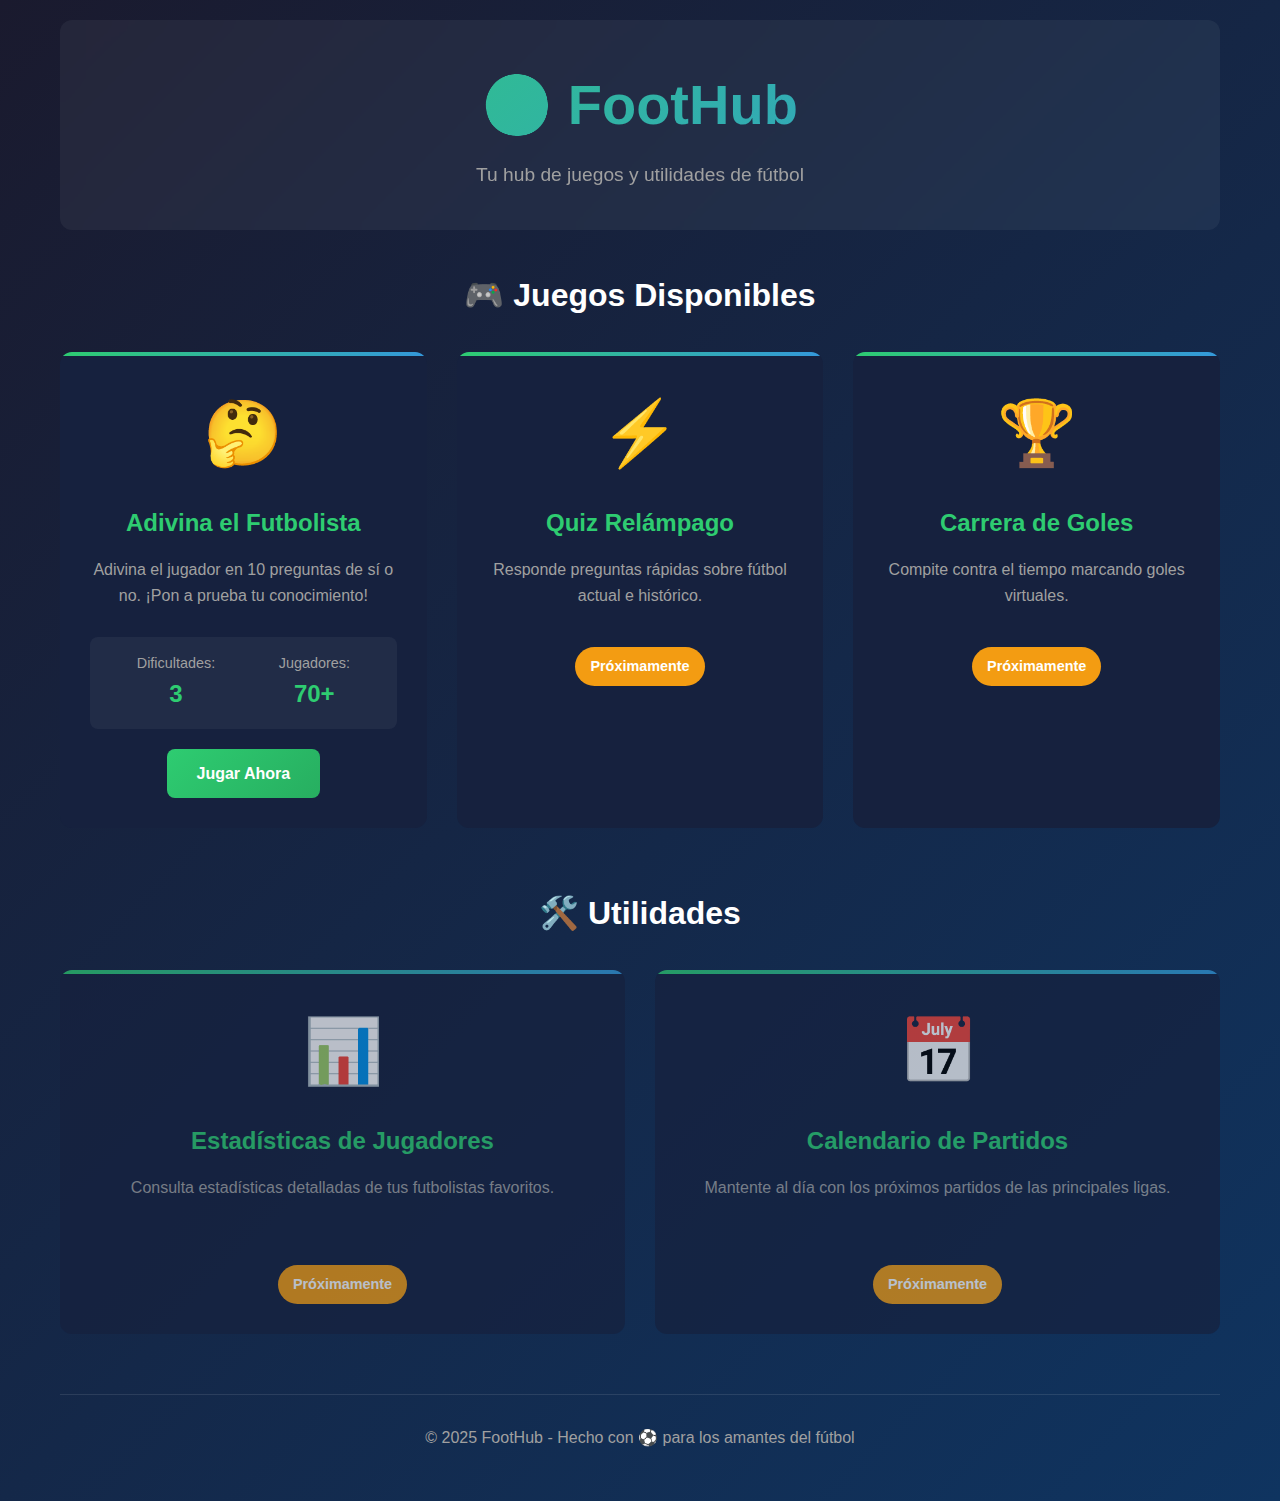
<file: index.html>
<!DOCTYPE html>
<html lang="es">
<head>
    <meta charset="UTF-8">
    <meta name="viewport" content="width=device-width, initial-scale=1.0">
    <title>FootHub - Tu Hub de Juegos de Fútbol</title>
    <link rel="stylesheet" href="styles.css">
</head>
<body>
    <div class="container">
        <header class="header">
            <h1>⚽ FootHub</h1>
            <p class="subtitle">Tu hub de juegos y utilidades de fútbol</p>
        </header>

        <main class="main-content">
            <section class="games-section">
                <h2>🎮 Juegos Disponibles</h2>
                <div class="games-grid">
                    <div class="game-card">
                        <div class="game-icon">🤔</div>
                        <h3>Adivina el Futbolista</h3>
                        <p>Adivina el jugador en 10 preguntas de sí o no. ¡Pon a prueba tu conocimiento!</p>
                        <div class="game-stats">
                            <span class="stat">
                                <span class="stat-label">Dificultades:</span>
                                <span class="stat-value">3</span>
                            </span>
                            <span class="stat">
                                <span class="stat-label">Jugadores:</span>
                                <span class="stat-value">70+</span>
                            </span>
                        </div>
                        <a href="adivina-futbolista.html" class="btn btn-primary">Jugar Ahora</a>
                    </div>

                    <div class="game-card coming-soon">
                        <div class="game-icon">⚡</div>
                        <h3>Quiz Relámpago</h3>
                        <p>Responde preguntas rápidas sobre fútbol actual e histórico.</p>
                        <span class="badge">Próximamente</span>
                    </div>

                    <div class="game-card coming-soon">
                        <div class="game-icon">🏆</div>
                        <h3>Carrera de Goles</h3>
                        <p>Compite contra el tiempo marcando goles virtuales.</p>
                        <span class="badge">Próximamente</span>
                    </div>
                </div>
            </section>

            <section class="utilities-section">
                <h2>🛠️ Utilidades</h2>
                <div class="utilities-grid">
                    <div class="utility-card coming-soon">
                        <div class="utility-icon">📊</div>
                        <h3>Estadísticas de Jugadores</h3>
                        <p>Consulta estadísticas detalladas de tus futbolistas favoritos.</p>
                        <span class="badge">Próximamente</span>
                    </div>

                    <div class="utility-card coming-soon">
                        <div class="utility-icon">📅</div>
                        <h3>Calendario de Partidos</h3>
                        <p>Mantente al día con los próximos partidos de las principales ligas.</p>
                        <span class="badge">Próximamente</span>
                    </div>
                </div>
            </section>
        </main>

        <footer class="footer">
            <p>© 2025 FootHub - Hecho con ⚽ para los amantes del fútbol</p>
        </footer>
    </div>

    <script src="app.js"></script>
</body>
</html>
</file>
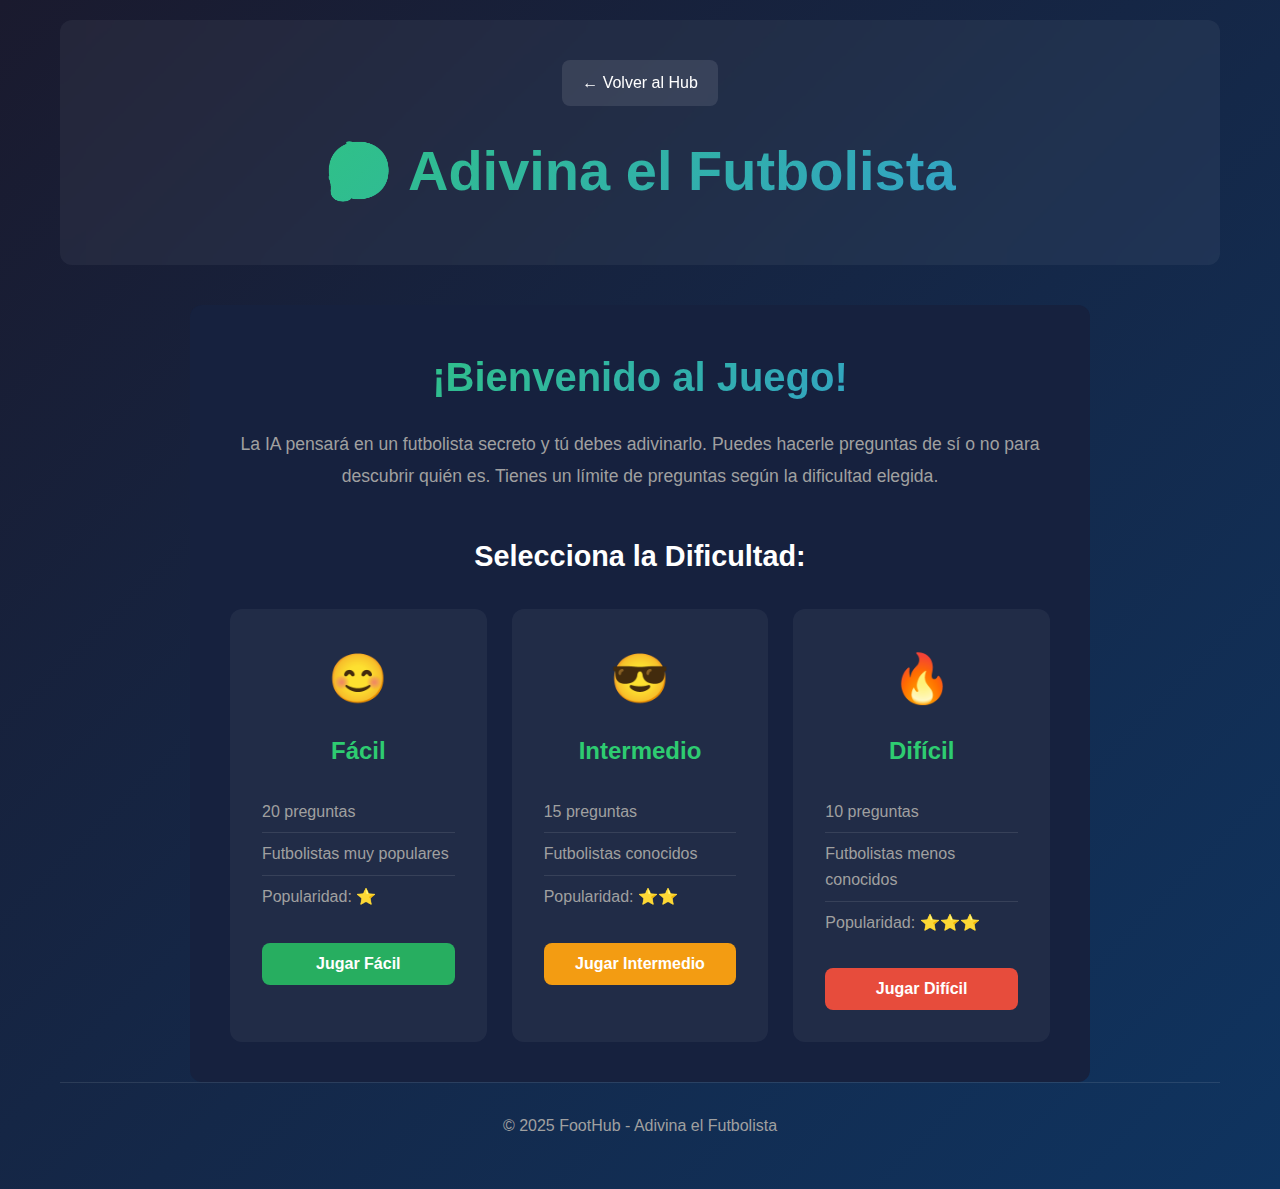
<file: adivina-futbolista.html>
<!DOCTYPE html>
<html lang="es">
<head>
    <meta charset="UTF-8">
    <meta name="viewport" content="width=device-width, initial-scale=1.0">
    <title>Adivina el Futbolista - FootHub</title>
    <link rel="stylesheet" href="styles.css">
    <link rel="stylesheet" href="game.css">
</head>
<body>
    <div class="container">
        <header class="header">
            <a href="index.html" class="back-btn">← Volver al Hub</a>
            <h1>🤔 Adivina el Futbolista</h1>
        </header>

        <main class="game-content">
            <!-- Pantalla de inicio -->
            <div id="start-screen" class="screen active">
                <div class="welcome-card">
                    <h2>¡Bienvenido al Juego!</h2>
                    <p class="game-description">
                        La IA pensará en un futbolista secreto y tú debes adivinarlo.
                        Puedes hacerle preguntas de sí o no para descubrir quién es.
                        Tienes un límite de preguntas según la dificultad elegida.
                    </p>

                    <h3>Selecciona la Dificultad:</h3>
                    <div class="difficulty-options">
                        <div class="difficulty-card" data-difficulty="easy">
                            <div class="difficulty-icon">😊</div>
                            <h4>Fácil</h4>
                            <ul>
                                <li>20 preguntas</li>
                                <li>Futbolistas muy populares</li>
                                <li>Popularidad: ⭐</li>
                            </ul>
                            <button class="btn btn-success" onclick="startGame('easy')">Jugar Fácil</button>
                        </div>

                        <div class="difficulty-card" data-difficulty="medium">
                            <div class="difficulty-icon">😎</div>
                            <h4>Intermedio</h4>
                            <ul>
                                <li>15 preguntas</li>
                                <li>Futbolistas conocidos</li>
                                <li>Popularidad: ⭐⭐</li>
                            </ul>
                            <button class="btn btn-warning" onclick="startGame('medium')">Jugar Intermedio</button>
                        </div>

                        <div class="difficulty-card" data-difficulty="hard">
                            <div class="difficulty-icon">🔥</div>
                            <h4>Difícil</h4>
                            <ul>
                                <li>10 preguntas</li>
                                <li>Futbolistas menos conocidos</li>
                                <li>Popularidad: ⭐⭐⭐</li>
                            </ul>
                            <button class="btn btn-danger" onclick="startGame('hard')">Jugar Difícil</button>
                        </div>
                    </div>
                </div>
            </div>

            <!-- Pantalla de juego -->
            <div id="game-screen" class="screen">
                <div class="game-header">
                    <div class="game-info">
                        <div class="info-item">
                            <span class="label">Dificultad:</span>
                            <span id="current-difficulty" class="value"></span>
                        </div>
                        <div class="info-item">
                            <span class="label">Preguntas restantes:</span>
                            <span id="questions-remaining" class="value"></span>
                        </div>
                    </div>
                    <div class="progress-bar">
                        <div id="progress-fill" class="progress-fill"></div>
                    </div>
                </div>

                <div class="game-area" id="game-area">
                    <div class="question-input-card">
                        <h3>Haz tu pregunta de sí o no:</h3>
                        <div class="input-group">
                            <input 
                                type="text" 
                                id="player-question" 
                                class="question-input" 
                                placeholder="Ej: ¿Juega en LaLiga?"
                                onkeypress="handleQuestionKeyPress(event)"
                            />
                            <button class="btn btn-primary" onclick="submitQuestion()">Enviar</button>
                        </div>
                        <p class="hint-text">💡 Puedes preguntar sobre: liga, club, posición, edad, logros, número de camiseta, etc.</p>
                    </div>

                    <div class="history-section">
                        <h4>Historial de Preguntas y Respuestas</h4>
                        <div id="questions-history" class="questions-list">
                            <!-- Las preguntas y respuestas aparecerán aquí -->
                        </div>
                    </div>
                </div>

                <div class="guess-area" id="guess-area" style="display: none;">
                    <div class="guess-card">
                        <h3>¡Es hora de adivinar!</h3>
                        <p>Has usado todas tus preguntas. ¿Quién crees que es el futbolista?</p>
                        <div class="input-group">
                            <input 
                                type="text" 
                                id="final-guess-input" 
                                class="guess-input" 
                                placeholder="Escribe el nombre del futbolista"
                                onkeypress="handleGuessKeyPress(event)"
                            />
                            <button class="btn btn-success" onclick="submitGuess()">Adivinar</button>
                        </div>
                    </div>
                </div>
            </div>

            <!-- Pantalla de resultado -->
            <div id="result-screen" class="screen">
                <div class="result-card">
                    <div id="result-icon" class="result-icon">🎉</div>
                    <h2 id="result-title">¡Lo adiviné!</h2>
                    <div class="player-reveal">
                        <h3>El jugador es:</h3>
                        <div class="player-card">
                            <h2 id="player-name">Kylian Mbappé</h2>
                            <div class="player-details">
                                <p><strong>Edad:</strong> <span id="player-age">26</span></p>
                                <p><strong>Posición:</strong> <span id="player-position">Delantero</span></p>
                                <p><strong>Club:</strong> <span id="player-club">Real Madrid</span></p>
                                <p><strong>Liga:</strong> <span id="player-league">LaLiga</span></p>
                                <p><strong>Nacionalidad:</strong> <span id="player-nationality">Francia</span></p>
                            </div>
                            <div class="player-achievements">
                                <p id="player-achievements"></p>
                            </div>
                        </div>
                    </div>
                    <div class="result-stats">
                        <p>Preguntas utilizadas: <span id="questions-used"></span></p>
                    </div>
                    <div class="result-actions">
                        <button class="btn btn-primary" onclick="restartGame()">Jugar de Nuevo</button>
                        <a href="index.html" class="btn btn-secondary">Volver al Hub</a>
                    </div>
                </div>
            </div>
        </main>

        <footer class="footer">
            <p>© 2025 FootHub - Adivina el Futbolista</p>
        </footer>
    </div>

    <script src="game.js"></script>
</body>
</html>
</file>
<file: game.css>
/* Pantallas del juego */
.screen {
    display: none;
}

.screen.active {
    display: block;
    animation: fadeIn 0.5s ease;
}

@keyframes fadeIn {
    from {
        opacity: 0;
        transform: translateY(20px);
    }
    to {
        opacity: 1;
        transform: translateY(0);
    }
}

/* Pantalla de inicio */
.welcome-card {
    background: var(--card-bg);
    border-radius: var(--border-radius);
    padding: 40px;
    max-width: 900px;
    margin: 0 auto;
}

.welcome-card h2 {
    font-size: 2.5rem;
    margin-bottom: 20px;
    text-align: center;
    background: linear-gradient(135deg, var(--primary-color), var(--secondary-color));
    -webkit-background-clip: text;
    -webkit-text-fill-color: transparent;
}

.game-description {
    text-align: center;
    color: var(--text-secondary);
    font-size: 1.1rem;
    margin-bottom: 40px;
    line-height: 1.8;
}

.welcome-card h3 {
    text-align: center;
    margin-bottom: 30px;
    font-size: 1.8rem;
}

/* Opciones de dificultad */
.difficulty-options {
    display: grid;
    grid-template-columns: repeat(auto-fit, minmax(250px, 1fr));
    gap: 25px;
}

.difficulty-card {
    background: rgba(255, 255, 255, 0.05);
    border-radius: var(--border-radius);
    padding: 30px;
    text-align: center;
    transition: var(--transition);
    border: 2px solid transparent;
}

.difficulty-card:hover {
    transform: translateY(-10px);
    border-color: var(--primary-color);
    box-shadow: 0 15px 35px rgba(0, 0, 0, 0.3);
}

.difficulty-icon {
    font-size: 3rem;
    margin-bottom: 15px;
}

.difficulty-card h4 {
    font-size: 1.5rem;
    margin-bottom: 20px;
    color: var(--primary-color);
}

.difficulty-card ul {
    list-style: none;
    margin-bottom: 25px;
    text-align: left;
}

.difficulty-card li {
    padding: 8px 0;
    color: var(--text-secondary);
    border-bottom: 1px solid rgba(255, 255, 255, 0.1);
}

.difficulty-card li:last-child {
    border-bottom: none;
}

/* Pantalla de juego */
.game-header {
    background: var(--card-bg);
    border-radius: var(--border-radius);
    padding: 25px;
    margin-bottom: 30px;
}

.game-info {
    display: flex;
    justify-content: space-around;
    margin-bottom: 20px;
    flex-wrap: wrap;
    gap: 20px;
}

.info-item {
    text-align: center;
}

.info-item .label {
    display: block;
    color: var(--text-secondary);
    font-size: 0.9rem;
    margin-bottom: 5px;
}

.info-item .value {
    display: block;
    font-size: 1.8rem;
    font-weight: bold;
    color: var(--primary-color);
}

/* Barra de progreso */
.progress-bar {
    width: 100%;
    height: 12px;
    background: rgba(255, 255, 255, 0.1);
    border-radius: 20px;
    overflow: hidden;
}

.progress-fill {
    height: 100%;
    background: linear-gradient(90deg, var(--primary-color), var(--secondary-color));
    transition: width 0.5s ease;
    border-radius: 20px;
}

/* Área de juego */
.game-area {
    display: grid;
    gap: 30px;
}

.question-input-card {
    background: var(--card-bg);
    border-radius: var(--border-radius);
    padding: 40px;
    text-align: center;
}

.question-input-card h3 {
    font-size: 1.8rem;
    margin-bottom: 30px;
    color: var(--text-primary);
}

.input-group {
    display: flex;
    gap: 15px;
    margin-bottom: 15px;
}

.question-input,
.guess-input {
    flex: 1;
    padding: 15px 20px;
    font-size: 1.1rem;
    border: 2px solid rgba(255, 255, 255, 0.1);
    border-radius: 8px;
    background: rgba(255, 255, 255, 0.05);
    color: var(--text-primary);
    transition: var(--transition);
}

.question-input:focus,
.guess-input:focus {
    outline: none;
    border-color: var(--primary-color);
    background: rgba(255, 255, 255, 0.08);
}

.hint-text {
    color: var(--text-secondary);
    font-size: 0.95rem;
    margin-top: 10px;
}

.guess-area {
    background: var(--card-bg);
    border-radius: var(--border-radius);
    padding: 40px;
    text-align: center;
}

.guess-card h3 {
    font-size: 2rem;
    margin-bottom: 15px;
    color: var(--primary-color);
}

.guess-card p {
    color: var(--text-secondary);
    margin-bottom: 30px;
    font-size: 1.1rem;
}

/* Historial de preguntas */
.history-section {
    background: var(--card-bg);
    border-radius: var(--border-radius);
    padding: 30px;
}

.history-section h4 {
    font-size: 1.3rem;
    margin-bottom: 20px;
    color: var(--primary-color);
    text-align: center;
}

.questions-list {
    max-height: 300px;
    overflow-y: auto;
}

.question-item {
    padding: 15px;
    margin-bottom: 10px;
    background: rgba(255, 255, 255, 0.05);
    border-radius: 8px;
    display: flex;
    justify-content: space-between;
    align-items: center;
    animation: slideIn 0.3s ease;
}

@keyframes slideIn {
    from {
        opacity: 0;
        transform: translateX(-20px);
    }
    to {
        opacity: 1;
        transform: translateX(0);
    }
}

.question-text {
    flex: 1;
    color: var(--text-secondary);
}

.answer-badge {
    padding: 5px 15px;
    border-radius: 20px;
    font-weight: bold;
    font-size: 0.9rem;
}

.answer-badge.yes {
    background: var(--success-color);
    color: white;
}

.answer-badge.no {
    background: var(--danger-color);
    color: white;
}

/* Pantalla de resultado */
.result-card {
    background: var(--card-bg);
    border-radius: var(--border-radius);
    padding: 50px;
    max-width: 700px;
    margin: 0 auto;
    text-align: center;
}

.result-icon {
    font-size: 5rem;
    margin-bottom: 20px;
    animation: bounce 1s ease;
}

@keyframes bounce {
    0%, 100% {
        transform: translateY(0);
    }
    50% {
        transform: translateY(-20px);
    }
}

.result-card h2 {
    font-size: 2.5rem;
    margin-bottom: 30px;
    background: linear-gradient(135deg, var(--primary-color), var(--secondary-color));
    -webkit-background-clip: text;
    -webkit-text-fill-color: transparent;
}

.player-reveal {
    margin: 30px 0;
}

.player-reveal h3 {
    font-size: 1.5rem;
    margin-bottom: 20px;
    color: var(--text-secondary);
}

.player-card {
    background: rgba(255, 255, 255, 0.05);
    border-radius: var(--border-radius);
    padding: 30px;
    margin-bottom: 20px;
}

.player-card h2 {
    font-size: 2rem;
    margin-bottom: 25px;
    color: var(--primary-color);
}

.player-details {
    display: grid;
    grid-template-columns: repeat(auto-fit, minmax(200px, 1fr));
    gap: 15px;
    margin-bottom: 20px;
    text-align: left;
}

.player-details p {
    padding: 10px;
    background: rgba(255, 255, 255, 0.05);
    border-radius: 8px;
}

.player-details strong {
    color: var(--primary-color);
}

.player-achievements {
    padding: 20px;
    background: rgba(46, 204, 113, 0.1);
    border-radius: 8px;
    border-left: 4px solid var(--primary-color);
    text-align: left;
}

.result-stats {
    margin: 30px 0;
    font-size: 1.2rem;
    color: var(--text-secondary);
}

.result-actions {
    display: flex;
    gap: 20px;
    justify-content: center;
    flex-wrap: wrap;
    margin-top: 30px;
}

/* Scrollbar personalizado */
.questions-list::-webkit-scrollbar {
    width: 8px;
}

.questions-list::-webkit-scrollbar-track {
    background: rgba(255, 255, 255, 0.05);
    border-radius: 10px;
}

.questions-list::-webkit-scrollbar-thumb {
    background: var(--primary-color);
    border-radius: 10px;
}

.questions-list::-webkit-scrollbar-thumb:hover {
    background: var(--secondary-color);
}

/* Responsive */
@media (max-width: 768px) {
    .welcome-card,
    .result-card {
        padding: 30px 20px;
    }

    .difficulty-options {
        grid-template-columns: 1fr;
    }

    .input-group {
        flex-direction: column;
    }

    .input-group .btn {
        width: 100%;
    }

    .question-input-card h3,
    .guess-card h3 {
        font-size: 1.4rem;
    }

    .player-details {
        grid-template-columns: 1fr;
    }

    .result-actions {
        flex-direction: column;
    }

    .result-actions .btn {
        width: 100%;
    }
}
</file>
<file: styles.css>
/* Reset y variables */
* {
    margin: 0;
    padding: 0;
    box-sizing: border-box;
}

:root {
    --primary-color: #2ecc71;
    --secondary-color: #3498db;
    --danger-color: #e74c3c;
    --warning-color: #f39c12;
    --success-color: #27ae60;
    --dark-bg: #1a1a2e;
    --card-bg: #16213e;
    --text-primary: #ffffff;
    --text-secondary: #a0a0a0;
    --border-radius: 12px;
    --transition: all 0.3s ease;
}

body {
    font-family: 'Segoe UI', Tahoma, Geneva, Verdana, sans-serif;
    background: linear-gradient(135deg, #1a1a2e 0%, #0f3460 100%);
    color: var(--text-primary);
    min-height: 100vh;
    line-height: 1.6;
}

.container {
    max-width: 1200px;
    margin: 0 auto;
    padding: 20px;
}

/* Header */
.header {
    text-align: center;
    padding: 40px 20px;
    background: rgba(255, 255, 255, 0.05);
    border-radius: var(--border-radius);
    margin-bottom: 40px;
    backdrop-filter: blur(10px);
}

.header h1 {
    font-size: 3.5rem;
    margin-bottom: 10px;
    background: linear-gradient(135deg, var(--primary-color), var(--secondary-color));
    -webkit-background-clip: text;
    -webkit-text-fill-color: transparent;
    background-clip: text;
}

.subtitle {
    color: var(--text-secondary);
    font-size: 1.2rem;
}

.back-btn {
    display: inline-block;
    color: var(--text-primary);
    text-decoration: none;
    padding: 10px 20px;
    background: rgba(255, 255, 255, 0.1);
    border-radius: 8px;
    margin-bottom: 20px;
    transition: var(--transition);
}

.back-btn:hover {
    background: rgba(255, 255, 255, 0.2);
    transform: translateX(-5px);
}

/* Main Content */
.main-content {
    margin-bottom: 40px;
}

.games-section,
.utilities-section {
    margin-bottom: 60px;
}

.games-section h2,
.utilities-section h2 {
    font-size: 2rem;
    margin-bottom: 30px;
    text-align: center;
}

/* Grid Layouts */
.games-grid,
.utilities-grid {
    display: grid;
    grid-template-columns: repeat(auto-fit, minmax(300px, 1fr));
    gap: 30px;
}

/* Cards */
.game-card,
.utility-card {
    background: var(--card-bg);
    border-radius: var(--border-radius);
    padding: 30px;
    text-align: center;
    transition: var(--transition);
    position: relative;
    overflow: hidden;
}

.game-card::before,
.utility-card::before {
    content: '';
    position: absolute;
    top: 0;
    left: 0;
    width: 100%;
    height: 4px;
    background: linear-gradient(90deg, var(--primary-color), var(--secondary-color));
}

.game-card:hover,
.utility-card:hover {
    transform: translateY(-10px);
    box-shadow: 0 20px 40px rgba(0, 0, 0, 0.3);
}

.game-card.coming-soon,
.utility-card.coming-soon {
    opacity: 0.7;
}

.game-icon,
.utility-icon {
    font-size: 4rem;
    margin-bottom: 20px;
}

.game-card h3,
.utility-card h3 {
    font-size: 1.5rem;
    margin-bottom: 15px;
    color: var(--primary-color);
}

.game-card p,
.utility-card p {
    color: var(--text-secondary);
    margin-bottom: 20px;
    min-height: 60px;
}

/* Game Stats */
.game-stats {
    display: flex;
    justify-content: space-around;
    margin: 20px 0;
    padding: 15px;
    background: rgba(255, 255, 255, 0.05);
    border-radius: 8px;
}

.stat {
    display: flex;
    flex-direction: column;
}

.stat-label {
    font-size: 0.9rem;
    color: var(--text-secondary);
}

.stat-value {
    font-size: 1.5rem;
    font-weight: bold;
    color: var(--primary-color);
}

/* Buttons */
.btn {
    display: inline-block;
    padding: 12px 30px;
    border: none;
    border-radius: 8px;
    font-size: 1rem;
    font-weight: bold;
    cursor: pointer;
    text-decoration: none;
    transition: var(--transition);
    text-align: center;
}

.btn-primary {
    background: linear-gradient(135deg, var(--primary-color), #27ae60);
    color: white;
}

.btn-primary:hover {
    transform: scale(1.05);
    box-shadow: 0 10px 25px rgba(46, 204, 113, 0.4);
}

.btn-secondary {
    background: rgba(255, 255, 255, 0.1);
    color: white;
}

.btn-secondary:hover {
    background: rgba(255, 255, 255, 0.2);
}

.btn-success {
    background: var(--success-color);
    color: white;
    width: 100%;
}

.btn-success:hover {
    background: #229954;
    transform: scale(1.05);
}

.btn-warning {
    background: var(--warning-color);
    color: white;
    width: 100%;
}

.btn-warning:hover {
    background: #d68910;
    transform: scale(1.05);
}

.btn-danger {
    background: var(--danger-color);
    color: white;
    width: 100%;
}

.btn-danger:hover {
    background: #c0392b;
    transform: scale(1.05);
}

/* Badge */
.badge {
    display: inline-block;
    padding: 8px 15px;
    background: var(--warning-color);
    border-radius: 20px;
    font-size: 0.9rem;
    font-weight: bold;
    margin-top: 10px;
}

/* Footer */
.footer {
    text-align: center;
    padding: 30px 20px;
    color: var(--text-secondary);
    border-top: 1px solid rgba(255, 255, 255, 0.1);
}

/* Responsive */
@media (max-width: 768px) {
    .header h1 {
        font-size: 2.5rem;
    }

    .games-grid,
    .utilities-grid {
        grid-template-columns: 1fr;
    }

    .game-stats {
        flex-direction: column;
        gap: 10px;
    }
}
</file>
